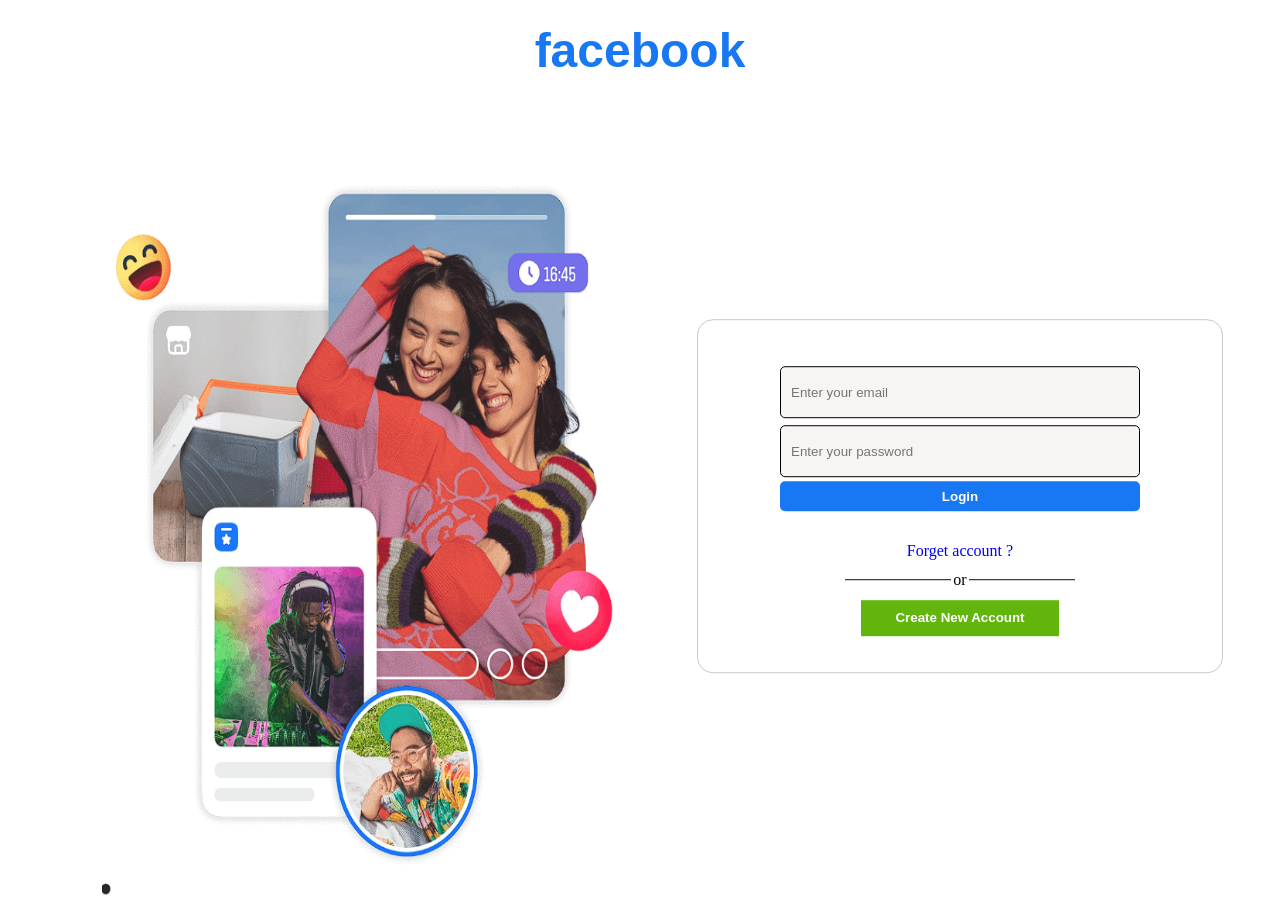
<file: index.html>
<!DOCTYPE html>
<html lang="en">
<head>
    
    <meta charset="UTF-8">
    <meta name="viewport" content="width=device-width, initial-scale=1.0">
    <title>Document</title>
    <link rel = "stylesheet" href = "style.css">
</head>
<body>
   

    <h1>facebook</h1>
    <div class="whole">
        <div>
            <img src="fb.png" alt="image">
        </div>
        
    
    <div class = "container">
        <form id="regestered" method="POST" action="Login.php">
        <div class = "field">
            <div class="In">
            
            <input type = "text" name= "email" id="email" placeholder = "Enter your email">
            
            <input type = "password" name="password" id="password" placeholder = "Enter your password">
            </div>
        
        
         <div>
        <button type ="submit" id = "login">Login</button>
         </div>
        </div>
        </form>
        <div class="or">
            <div>

        <a id = "forget-password"> Forget account ?</a>
            </div>
            <div class="hr">
        <hr> or <hr>
        </div>
          <div>
         <button onclick="window.location.href='signup.html'" id = "create"> Create New Account</button>
         </div>
        </div>
    
    </div>
    </div>
    
<script src="fb.js" ></script>
    
</body>
</html>
</file>
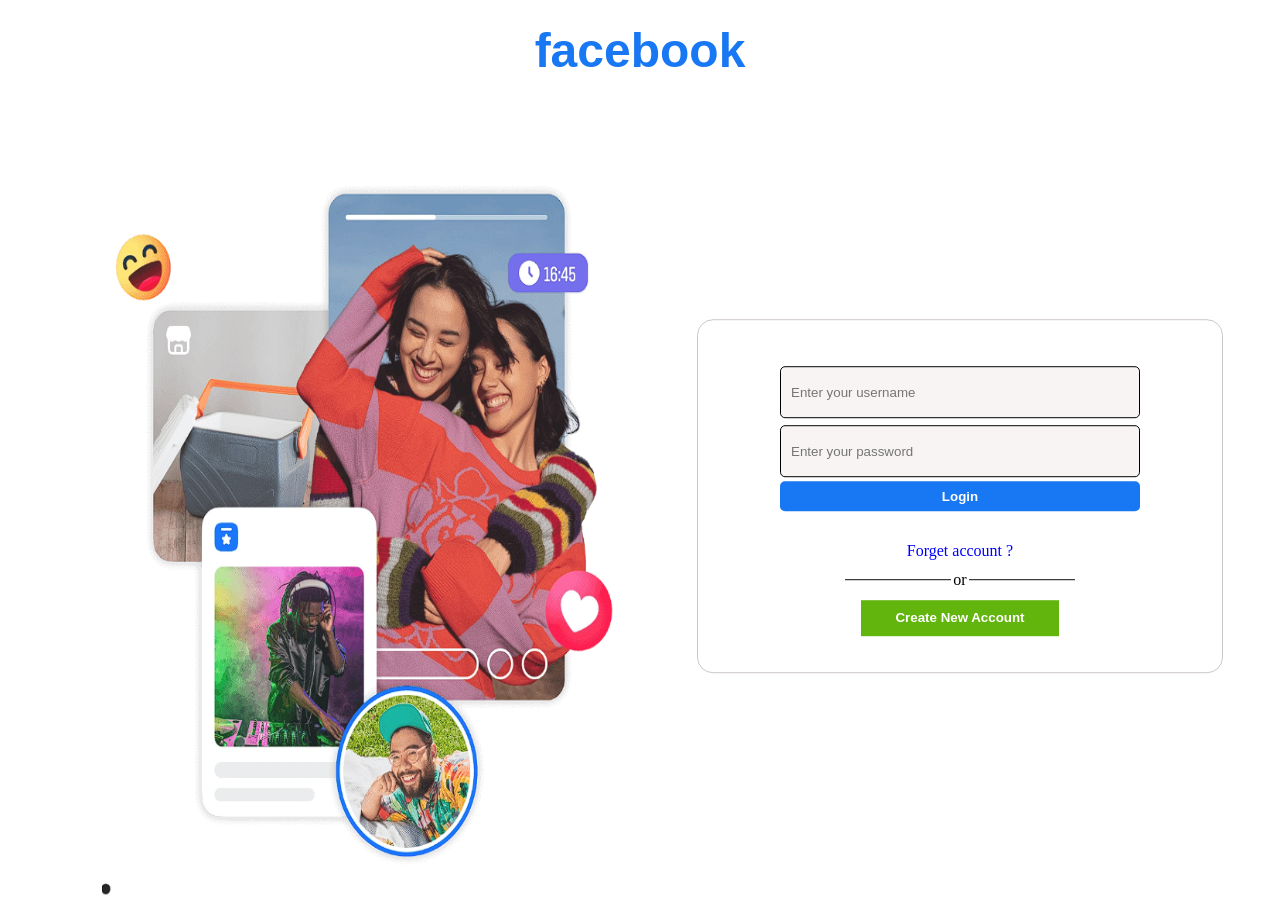
<file: fb.HTML>
<!DOCTYPE html>
<html lang="en">
<head>
    <meta charset="UTF-8">
    <meta name="viewport" content="width=device-width, initial-scale=1.0">
    <title>Document</title>
    <link rel = "stylesheet" href = "style.css">
</head>
<body>
    <h1>facebook</h1>
    <div class="whole">
        <div>
            <img src="fb.png" alt="image">
        </div>
        
    
    <div class = "container">
        <div class = "field">
            <div class="In">
            
            <input type = "text" id="username" placeholder = "Enter your username">
            
            <input type = "password" id="password" placeholder = "Enter your password">
            </div>
        
        
         <div>
        <button id = "login">Login</button>
         </div>

        
        </div>
        <div class="or">
            <div>

        <a href="Url" id = "forget-password"> Forget account ?</a>
            </div>
            <div class="hr">
        <hr> or <hr>
        </div>
          <div>
         <button id = "create"> Create New Account</button>
         </div>
        </div>
    
    </div>
    </div>
    

    
</body>
</html>
</file>
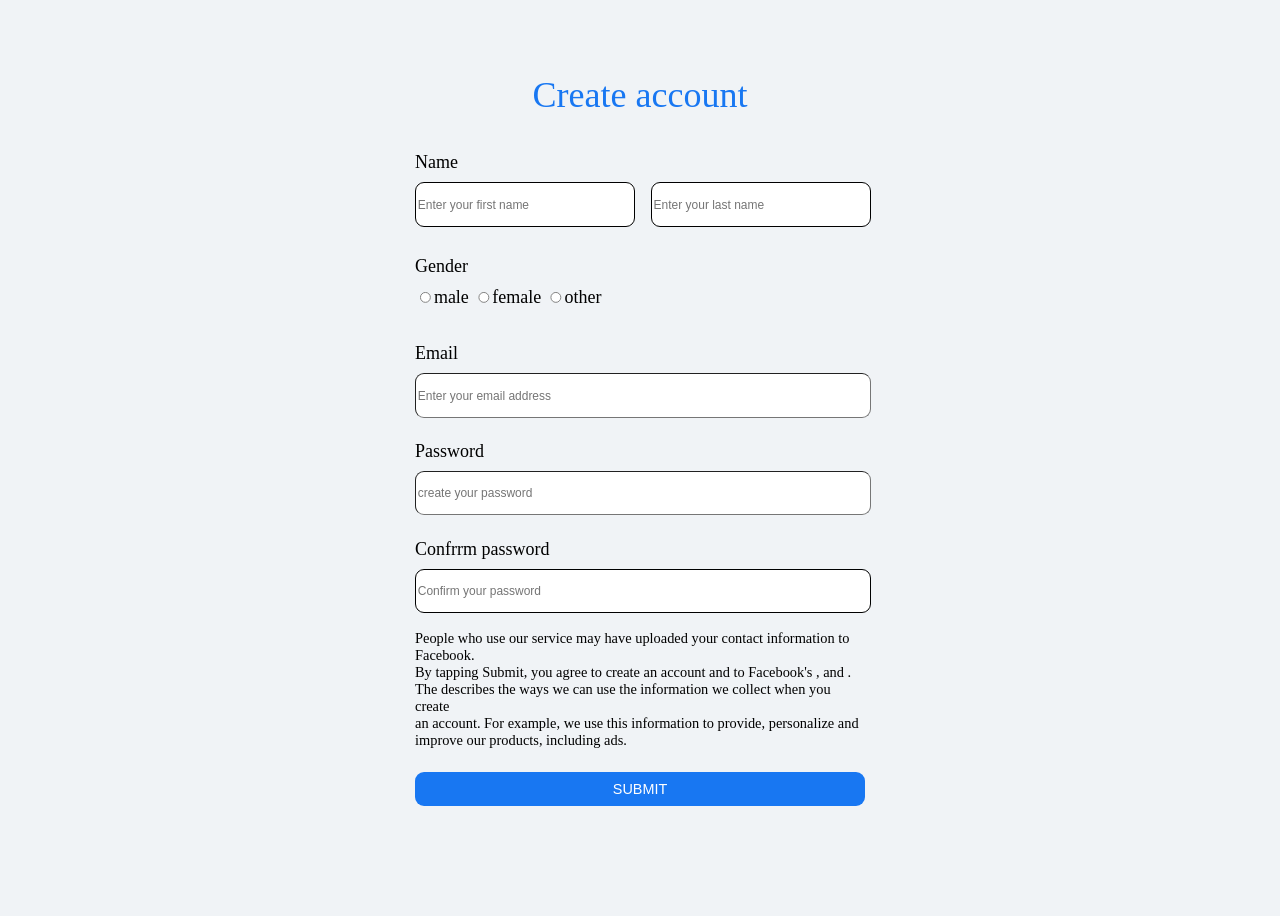
<file: signup.html>
<!DOCTYPE html>
<html lang="en">
<head>
    <meta charset="UTF-8">
    <meta name="viewport" content="width=device-width, initial-scale=1.0">
    <title>signup</title>
    <link rel = "stylesheet" href = "signup.css">
</head>
<body>


     <div class="title">
                <a>Create account</a>
     </div>
     <div>
        <form id="signup" method="POST" action="Createrepo.php">
            
            
            <div class="container2">
                
                <div class="first">
                    <div>
                        <label>Name</label>
                    </div>
                
        <div class="naming">
            
            <div class="field">
            <input type = "text" name= "firstname" id="firstname" placeholder = "Enter your first name">
            <p id="firstnameError" class="error" style="color:red; font-size:14px;"></p>
            </div>

            <div class="field">

            <input type = "text" name= "lastname" id="lastname" placeholder = "Enter your last name">
            <p id="lastnameError" class="error" style="color:red; font-size:14px;"></p>
            </div>
        </div>
        </div>
        <div class="Second">
        <div class="RtoS">
        <div class="radio">
            <div class="Gender">
            <label>Gender</label><br>
            </div>

            <div class="opt">
<div>
            <label>
                <input type="radio" name="gender" value="male">male
            </label>
            <label>
                <input type="radio"  name="gender" value="female">female
            </label>
            <label>
                <input type="radio"  name="gender" value="other">other
            </label>
</div>
<div>
            <p id="genderError" class="error" style="color:red; font-size:14px;"></p>
</div>
            </div>

        </div>

        <div class="second">
    <div class="email">
        <div>
            <label>Email</label>
        </div>
        <div>
            <input type=" text" name="email" id="email" placeholder="Enter your email address">
            <p id="emailError" class="error" style="color:red; font-size:14px;"></p>
        </div>
     </div>
            <div class="Password">
                <div>
                <label>Password</label>
                </div>
                <div>
            <input type = "password" name="password" id="password1" placeholder = "create your password">
            <p id="password1Error" class="error" style="color:red; font-size:14px;"></p>
                </div>
            </div>

            <div class="confirm">
                <div>
            <label>Confrrm password</label>
                </div>
<div>
            <input type = "password"  id="password2" placeholder = "Confirm your password">
            <p id="password2Error" class="error" style="color:red; font-size:14px;"></p>
</div>
        </div>

            
            </div>
        </div>
        </div>
        <div class = "last">
            <div>
                <a>People who use our service may have uploaded your contact information to Facebook.<br>
                   By tapping Submit, you agree to create an account and to Facebook's ,  and .<br>
                   The  describes the ways we can use the information we collect when you create<br>
                    an account. For example, we use this information to provide, personalize and <br>
                    improve our products, including ads.</a>
            </div>

            <div class="proceed"> 
                <button type="submit" id="create">SUBMIT</button>
            </div>
        </div>
        </div>
        
        </form>
     </div>









    <script src="fb.js" ></script>
</body>
</html>
</file>
<file: style.css>
body{
    display: flex;
    
    
    justify-content: center;
    background-color:white;


    height: 100vh;
    
}
.container{

    display: flex;
    justify-content: center;
    justify-items: center;
    align-items: center;
    position: absolute;
        top: 55%;
        left: 75%;
        transform: translate(-50%, -50%);
        background-color: white;
    flex-direction: column;
    border: 0.1px solid rgb(206, 199, 199);
    
    padding: 4vh 8vh;
    margin-top: 1px;
    margin-bottom: 1px;
    
    

    
    
    gap: 14vh;
    border-radius: 16px;
    
    

    
}

.field{
    display: flex;
    flex-direction: column;

    width: 40vh;
    height: 40px;
    gap: 4px;
    padding: 10px;
    
    
}
input{
    
    height: 30px;
    background-color: #f8f4f4;
    
    padding: 10px;
    border: solid 1px black;
    border-radius: 5px;
    display: flex;
    

    transition: all 0.4s ease;
    



}
.In{
    flex-direction: column;
    display: flex;
    gap: 7px;
}
#username:hover,  #password:hover{
    transform: scale(1.05);
    outline: none;

}
button{
    height: 30px;
    border: 1px solid black;
    padding: 8px;
    border: solid 1px black;
    border-radius: 5px;
    background-color: #1877f2;
    color: white;
    font-weight: bold;

}
button:hover{
    background-color: #0d0e0f;
    cursor: pointer;
}
h1{
    position: absolute;
        top: 2%;
        left: 50%;
        transform: translate(-50%, -50%);
        color: #1877f2;
        font-family: "Segoe UI", Helvetica, and Arial, sans-serif;
        font-size: 48px;
}
hr{
    display: flex;
    border: 1px solid rgb(134, 127, 127);
    width: 100%;

    
    

    
    
}
#login{
    border: none;
    
    height: 30px;
    width: 40vh;
    
}
.or{
    display: flex;
    align-items: center;
    flex-direction: column;
    gap: 1.2vh;
}
.hr{ display: flex;
    width: 230px;
    flex-direction: row;
    gap: 2px;
    justify-content: center;
    text-align: center;


}
#create{
    background-color: rgb(97, 181, 12);
    height: 4vh;
    border-radius: 0px;
    width: 22vh;
    border: none;
    
    
}
#create:hover{

    
    background-color: rgb(10, 10, 10);

}
a{
    text-decoration: none;
    color: blue;
}
hr{
    border: none;
    background-color: #0d0e0f;
    height: 0.5px;
}
img{
   display: flex;
   position: absolute;
   top: 10%;
   right: 52%;
   
    width: 40%;
    height: 90%;
    opacity: 0.9;
}
</file>
<file: signup.css>
body{
    display: flex;
    flex-direction: column;
    background-color: rgb(240, 243, 246);
    align-items: center;
    height: 100vh;
    justify-content: center;
 
    
    

}
.container2{
    display: flex;
    position: relative;
    
    
    justify-content: center;
    width: 500px;
    gap:5px;
    flex-direction: column;
    padding: 40px 
    40px;
    
    zoom: 0.9;
    align-items: stretch;
    
    
}

h2{
    background-color: rgb(243, 247, 245);
    display: flex;
    position: absolute;
    top: 5%;
    right: 70%;
    
}
.naming{
    display: flex;
    width: 100%;
    gap:24px;
  
}
.field{
    display: flex;
    flex-direction: column;
    width: 100%;
    
    flex:1;
}
.field input{
    display: flex;
    width: 100%;
    
    height: 5vh;
    border: 0.5px solid black;
    border-radius: 10px;
}
#email{
    display: flex;
    width: 100%;
    
    height: 5vh;
    border: 0.5x solid black;
    border-radius: 10px;
    
}
#password1{
    display: flex;
    width: 100%;
    
    height: 5vh;
    border: 1x solid black;
    border-radius: 10px;
}
#password2{
    display: flex;
    width: 100%;
    
    height: 5vh;
    border: 1px solid black;
    border-radius: 10px;
}

.proceed button{
    padding: 10px 30px;
    border-radius: 10px;
    border: none;
    background-color: #1877f2;
    color: white;
    font-size: 16px;
    cursor: pointer;
    width: 100%;
    
    align-items: center;
}
.second{
    display: flex;
    flex-direction: column;
    gap: 12px;
    width: 100%;
    
}
.radio{
    display: flex;
    position: relative;
    gap: 11px;
    flex-direction: column;
    width: 100%;

}
.Gender{
    font-family: 'Times New Roman', Times, serif;
    font-size: 20px;
    display: flex;
    position: relative;
    

}
.opt{
    display: flex;
    font-family: 'Times New Roman', Times, serif;
    font-size: 20px;
    position: relative;
    flex-direction: column;
    

    

}
.first{
    display: flex;
    flex-direction: column;
    gap:10px;
}
.RtoS{
    display: flex;
    flex-direction: column;
    gap: 25px;

}
.email{
    display: flex;
    flex-direction: column;
    gap: 10px;
    
}
.Password{
    display: flex;
    flex-direction: column;
    gap: 10px;

}
.confirm{
    display: flex;
    flex-direction: column;
    gap: 10px;

}
.Password label{
    font-family: 'Times New Roman', Times, serif;
    font-size: 20px;

}
.email label{
    font-family: 'Times New Roman', Times, serif;
    font-size: 20px;
}
.confirm label{
    font-family: 'Times New Roman', Times, serif;
    font-size: 20px;
}
.last{
    display: flex;
    flex-direction: column;
    gap:25px
}
.title{
    display: flex;
    
    text-align: center;
    justify-content: center;
    

}
.title a{
    font-family: 'Times New Roman', Times, serif;
    font-size: 36px ;
    color: #1877f2;
}
div label{
    font-family: 'Times New Roman', Times, serif;
    font-size: 20px;
}
</file>
